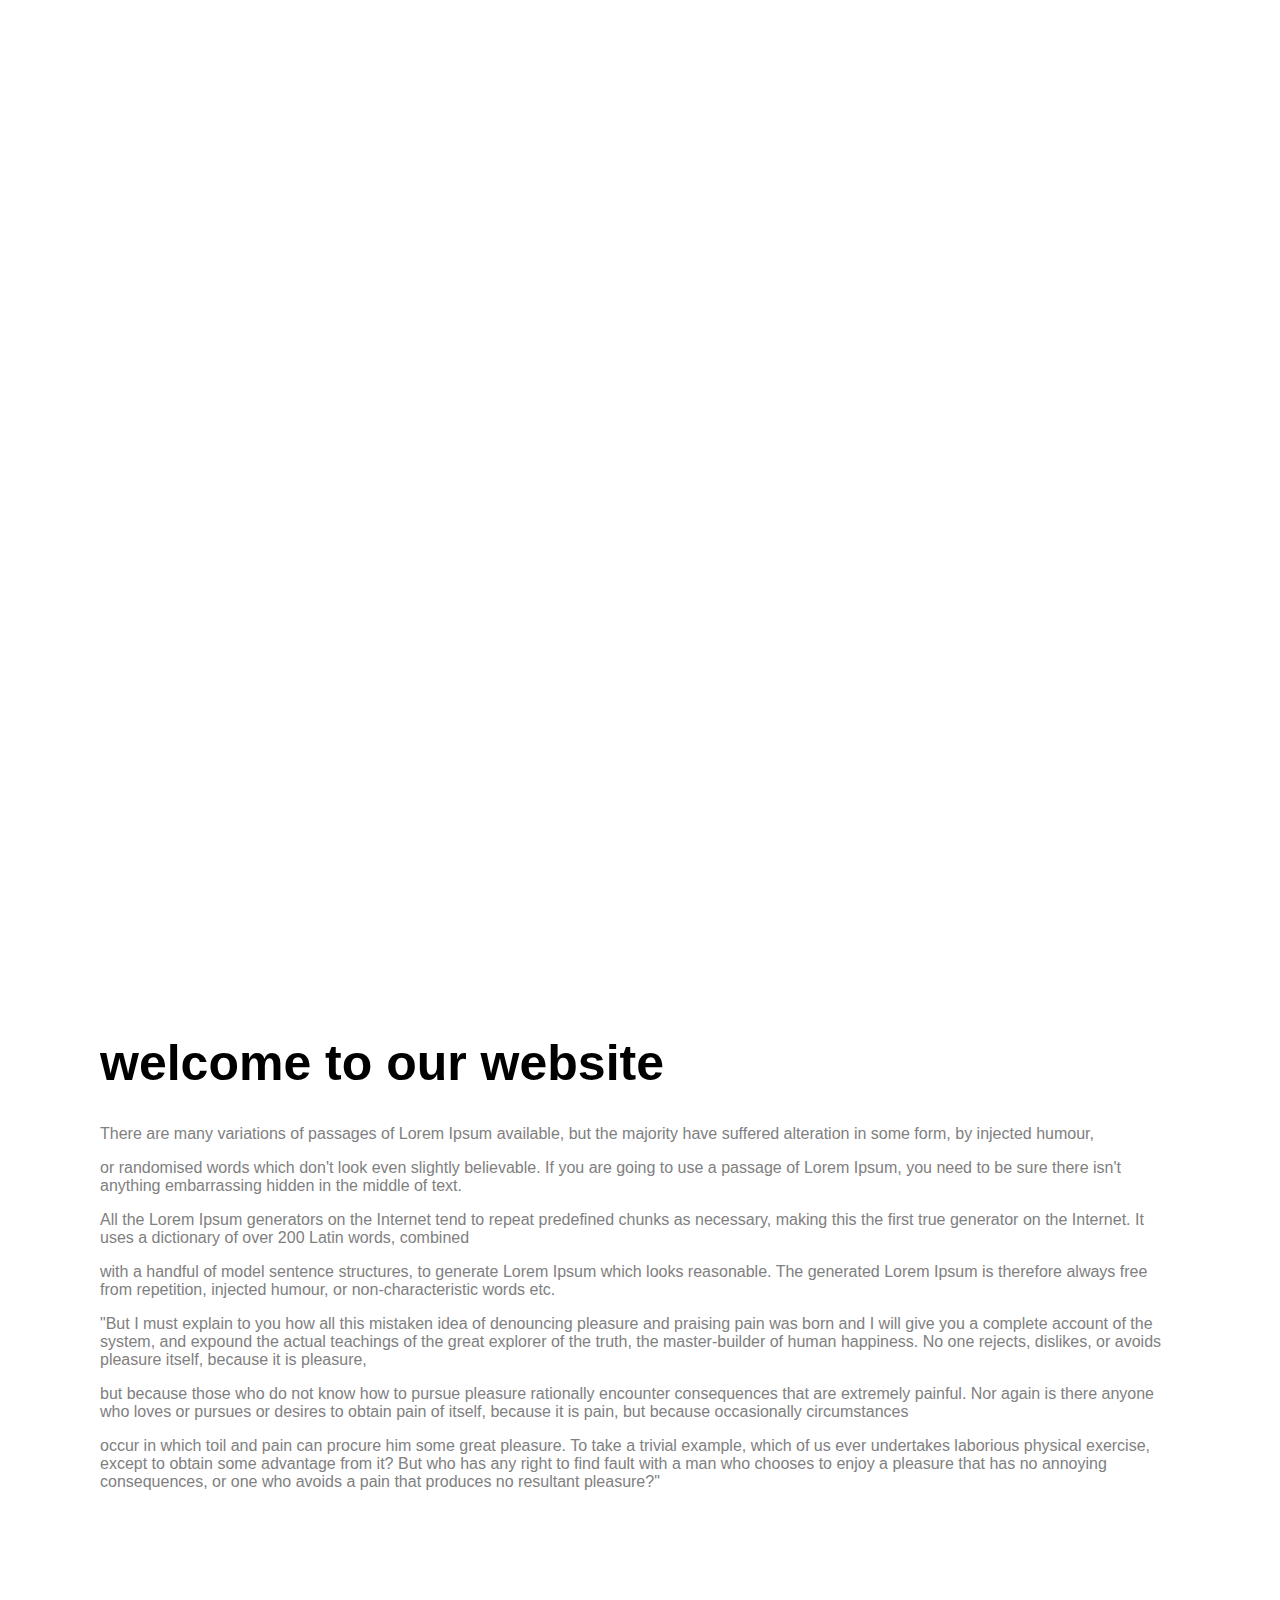
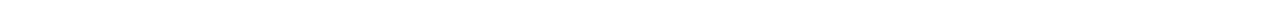
<file: Background_image_scroll_effect/index.html>
<!DOCTYPE html>
<html lang="en">
<head>
    <meta charset="UTF-8">
    <meta name="viewport" content="width=device-width, initial-scale=1.0">
    <title>Background_image_scroll_effect</title>
    <link rel="stylesheet" href="style.css">
</head>
<body>
    <div class="bg-image"
    id="bg-image"></div>
    <div class="container">
        <h1>welcome to our website</h1>
        <p>There are many variations of passages
        of Lorem Ipsum available, but the 
        majority have suffered alteration
        in some form, by injected humour,</p>
        <p>or randomised words which don't look
        even slightly believable. If you are
        going to use a passage of Lorem Ipsum,
        you need to be sure there isn't anything
        embarrassing hidden in the middle of text.</p>
        <p>All the Lorem Ipsum generators on the Internet
        tend to repeat predefined chunks as necessary,
        making this the first true generator on the Internet.
        It uses a dictionary of over 200 Latin words, combined</p>
        <p>with a handful of model sentence structures, to generate
        Lorem Ipsum which looks reasonable. The generated Lorem 
        Ipsum is therefore always free from repetition, injected
        humour, or non-characteristic words etc.</p>
        <p>"But I must explain to you how all this mistaken idea of 
        denouncing pleasure and praising pain was born and I will
        give you a complete account of the system, and expound
        the actual teachings of the great explorer of the truth,
        the master-builder of human happiness. No one rejects, 
        dislikes, or avoids pleasure itself, because it is pleasure,</p>
        <p>but because those who do not know how to pursue pleasure 
        rationally encounter consequences that are extremely 
        painful. Nor again is there anyone who loves or 
        pursues or desires to obtain pain of itself, because 
        it is pain, but because occasionally circumstances</p>
        <p>occur in which toil and pain can procure him some great pleasure. 
        To take a trivial example, which of us ever undertakes laborious 
        physical exercise, except to obtain some advantage from it? 
        But who has any right to find fault with a man who chooses 
        to enjoy a pleasure that has no annoying consequences, or one who avoids a 
        pain that produces no resultant pleasure?"</p>
    </div>
    <script src="index.js"></script>
</body>
</html>
</file>
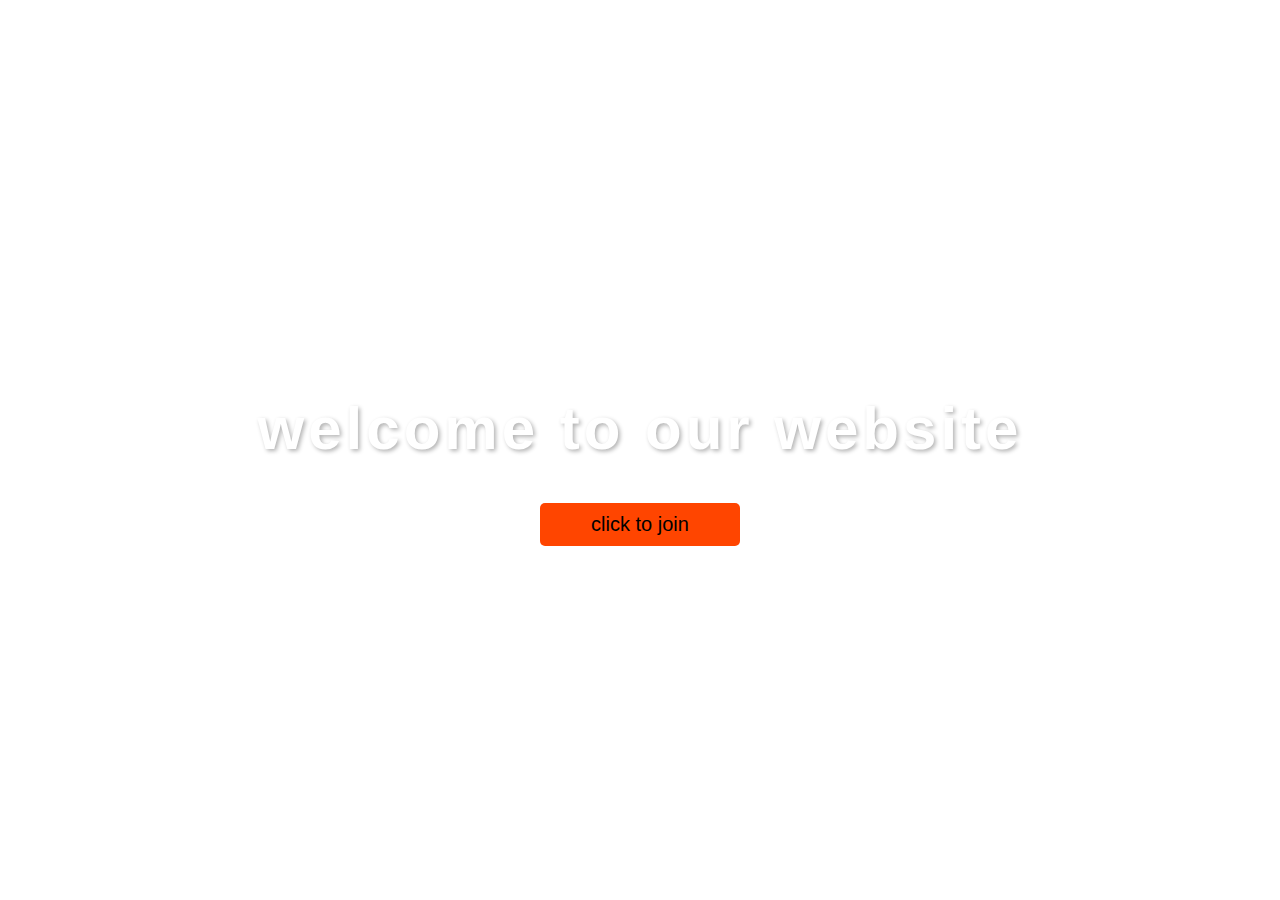
<file: Blurred_background_popup/index.html>
<!DOCTYPE html>
<html lang="en">
<head>
    <meta charset="UTF-8">
    <meta name="viewport" content="width=device-width, initial-scale=1.0">
    <title>Blurred Background Popup</title>
    <link rel="stylesheet" href="https://cdnjs.cloudflare.com/ajax/libs/font-awesome/6.5.1/css/all.min.css" integrity="sha512-DTOQO9RWCH3ppGqcWaEA1BIZOC6xxalwEsw9c2QQeAIftl+Vegovlnee1c9QX4TctnWMn13TZye+giMm8e2LwA==" crossorigin="anonymous" referrerpolicy="no-referrer" />
<link rel="stylesheet" href="style.css">
</head>
<body>
    <div class="container">
        <h1>welcome to our website</h1>
        <button class="btn">click to join</button>
    </div>
    <div class="popup-container active">
        <h4>20% OFF offer</h4>
        <label for="email">Your Email</label>
        <input type="email" name="email"
        class="input" placeholder="Enter Your Email">
        <button class="popup-btn">join</button>
        <div class="close-icon">
            <i class="fa-solid fa-circle-xmark fa-2x"></i>
        </div>
    </div>
    <script src="index.js"></script>
</body>
</html>
</file>
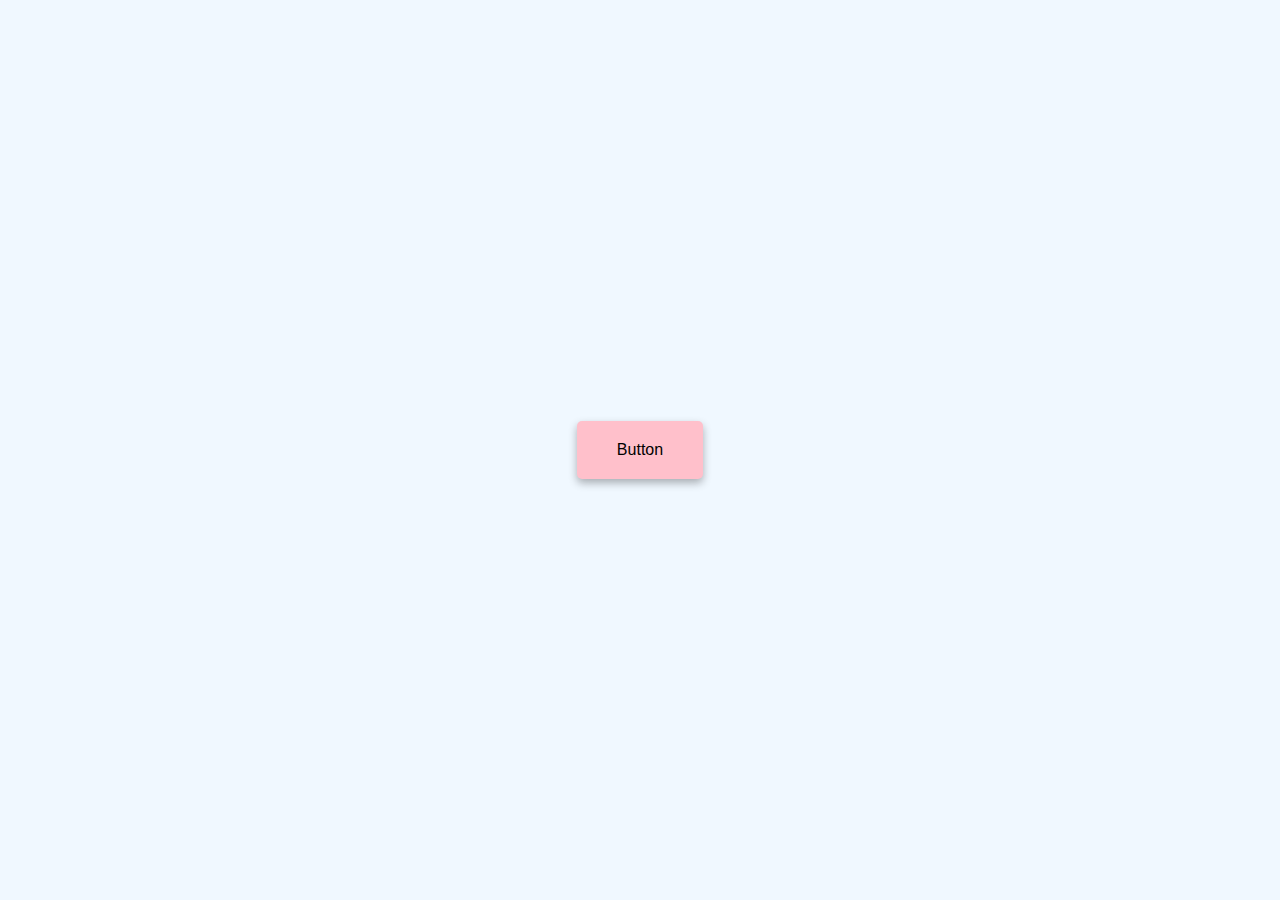
<file: Button_ripple_effect/index.html>
<!DOCTYPE html>
<html lang="en">
<head>
    <meta charset="UTF-8">
    <meta name="viewport" content="width=device-width, initial-scale=1.0">
    <title>Button_Ripple_Effect</title>
    <link rel="stylesheet" href="style.css">
</head>
<body>
    <a href="#" class="btn"><span>Button</span></a>
<script src="index.js"></script>
</body>
</html>
</file>
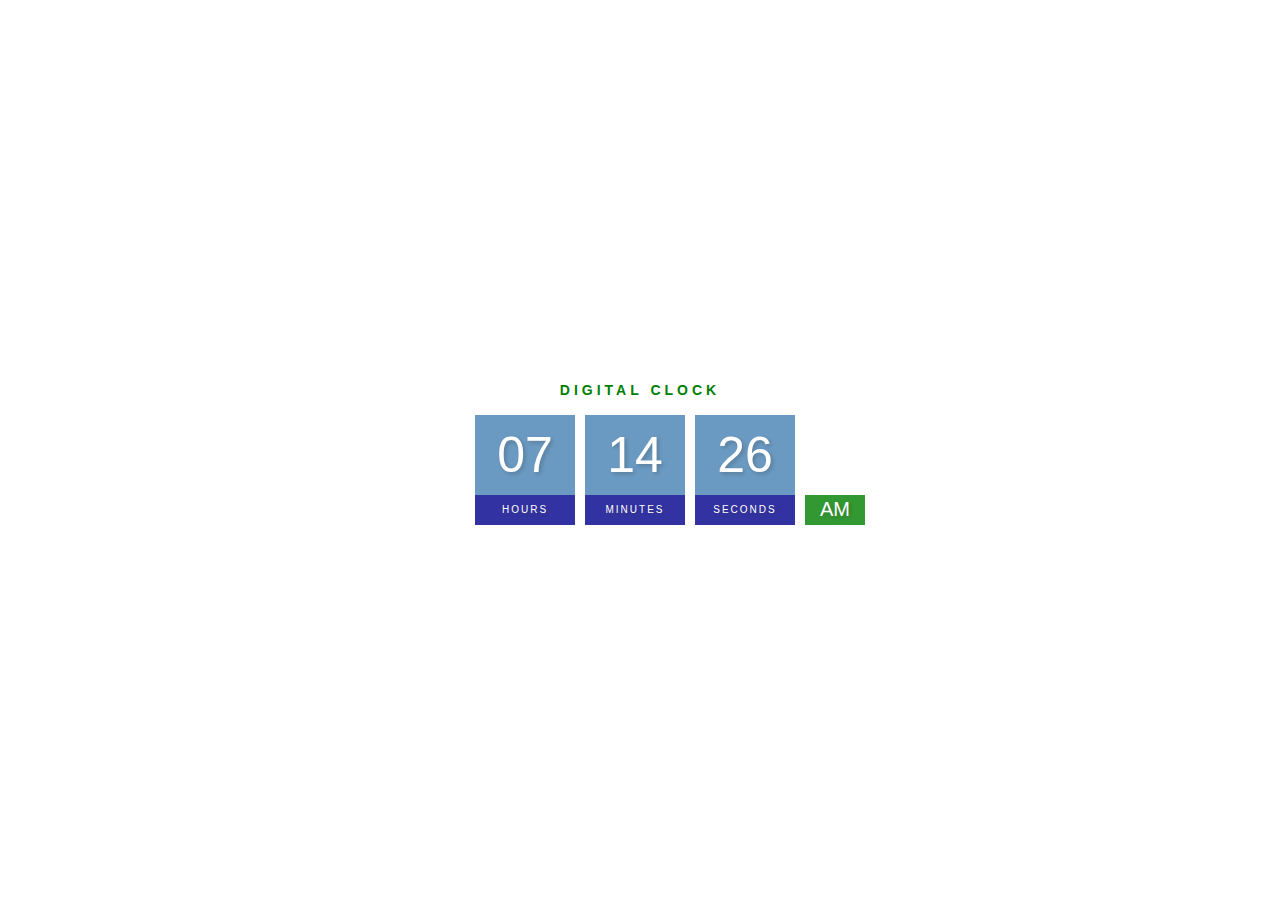
<file: Digital Clock/index.html>
<!DOCTYPE html>
<html lang="en">
<head>
    <meta charset="UTF-8">
    <meta name="viewport" content="width=device-width, initial-scale=1.0">
    <title>Digital Clock</title>
    <link rel="stylesheet" href="style.css">
</head>
<body>
    <h2>Digital Clock</h2>
    <div class="clock">
        <div>
            <span id = "hour">00</span>
            <span class = "text">Hours</span>
        </div>
        <div>
            <span id = "minutes">00</span>
            <span class = "text">Minutes</span>
        </div>
        <div>
            <span id = "seconds">00</span>
            <span class = "text">Seconds</span>
        </div>
        <div>
            <span id = "ampm">AM</span>
        </div>
    </div>
    <script src="index.js"></script>
</body>
</html>
</file>
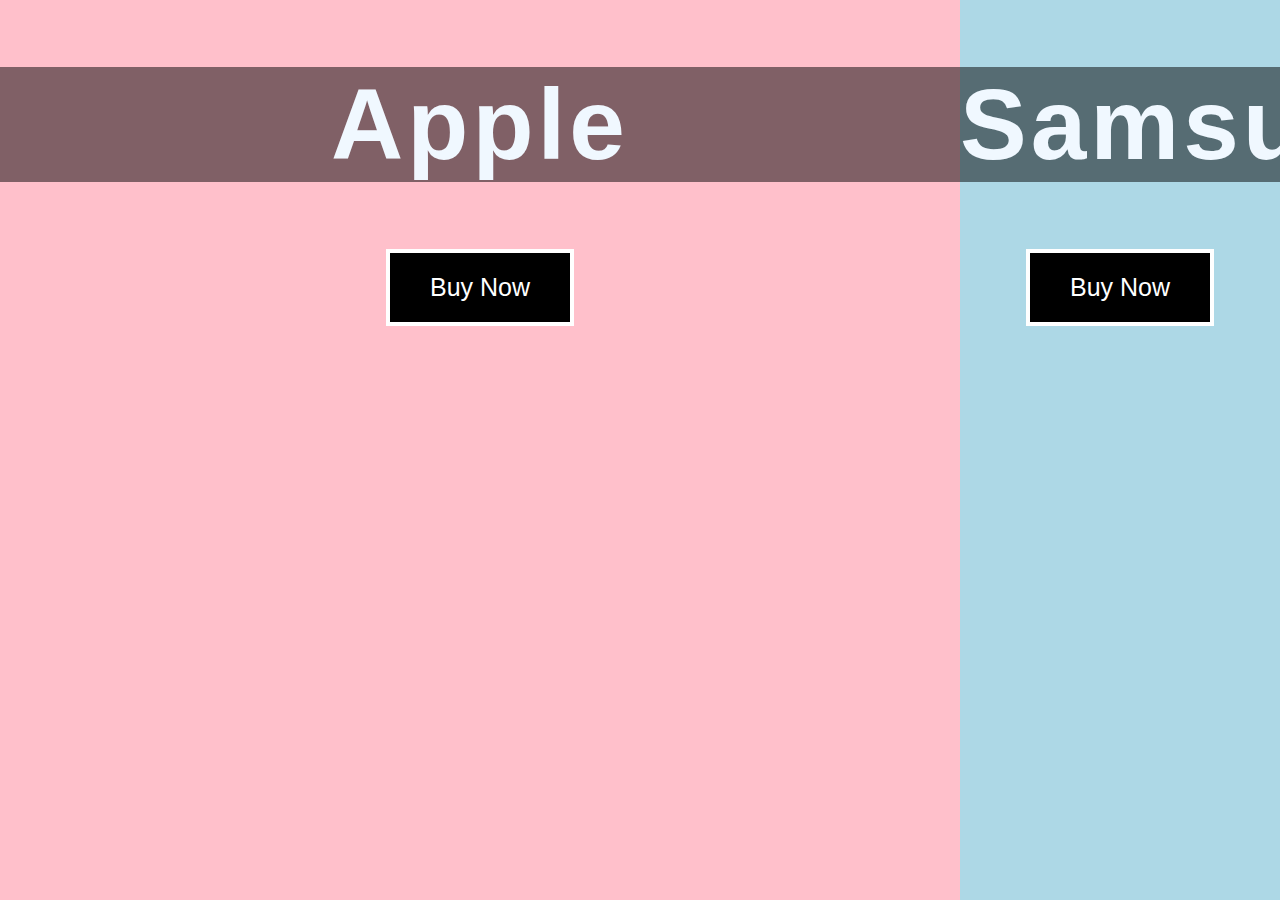
<file: Double_landing_page/index.html>
<!DOCTYPE html>
<html lang="en">
<head>
    <meta charset="UTF-8">
    <meta name="viewport" content="width=device-width, initial-scale=1.0">
    <title>Double Landing Page</title>
     <link rel="stylesheet" href="style.css">
</head>
<body>
    <div class="container">
        <div class="split left">
            <h1>Apple</h1>
            <button class="btn">Buy Now</button>
        </div>
        <div class="split right">
            <h1>Samsung</h1>
            <button class="btn">Buy Now</button>
        </div>
    </div>
    <script src="index.js"></script>
</body>
</html>
</file>
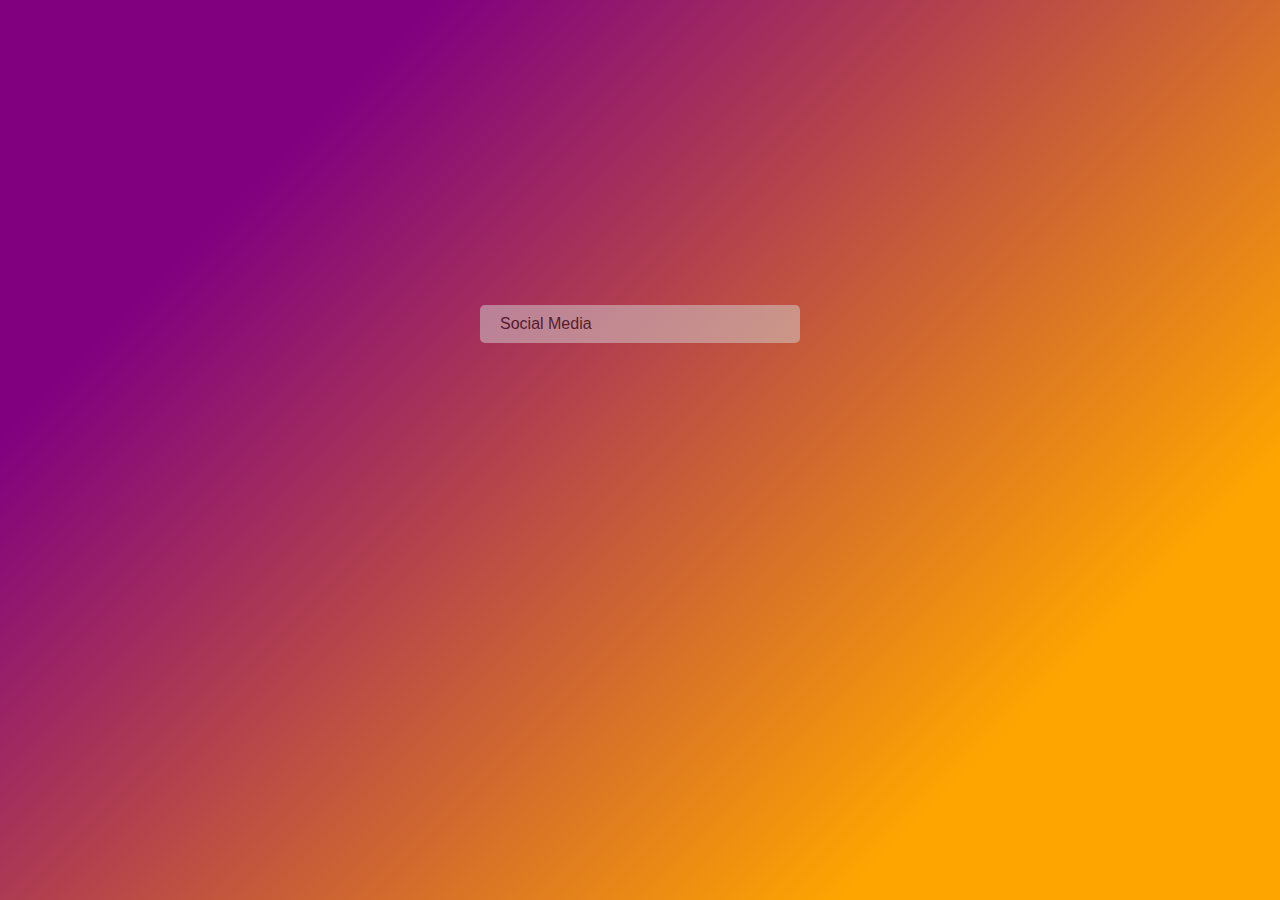
<file: Media_selector_menu/index.html>
<!DOCTYPE html>
<html lang="en">
<head>
    <meta charset="UTF-8">
    <meta name="viewport" content="width=device-width, initial-scale=1.0">
    <title>Social Media Selector Menu</title>
    <link rel="stylesheet" href="https://cdnjs.cloudflare.com/ajax/libs/font-awesome/6.5.1/css/all.min.css" integrity="sha512-DTOQO9RWCH3ppGqcWaEA1BIZOC6xxalwEsw9c2QQeAIftl+Vegovlnee1c9QX4TctnWMn13TZye+giMm8e2LwA==" crossorigin="anonymous" referrerpolicy="no-referrer" />
    <link rel="stylesheet" href="style.css">
</head>
<body>
    <div class="menu">
        <p>Social Media</p>
        <i class="fa-solid fa-chevron-down"></i>
    </div>
    <ul class="social-lists hide">
        <li>
        <i class="fa-brands fa-facebook" style="color:blue"></i>
        <p>Facebook</p>
        </li>
        <li>
        <i class="fa-brands fa-youtube" style="color:red"></i>
        <p>YouTube</p>
        </li>
        <li>
        <i class="fa-brands fa-twitter" style="color:blue"></i>
        <p>Twitter</p>
        </li>
        <li>
        <i class="fa-brands fa-linkedin" style="color:blue"></i>
        <p>LinkedIn</p>
        </li>
    </ul>
    <script src="index.js"></script>
</body>
</html>
</file>
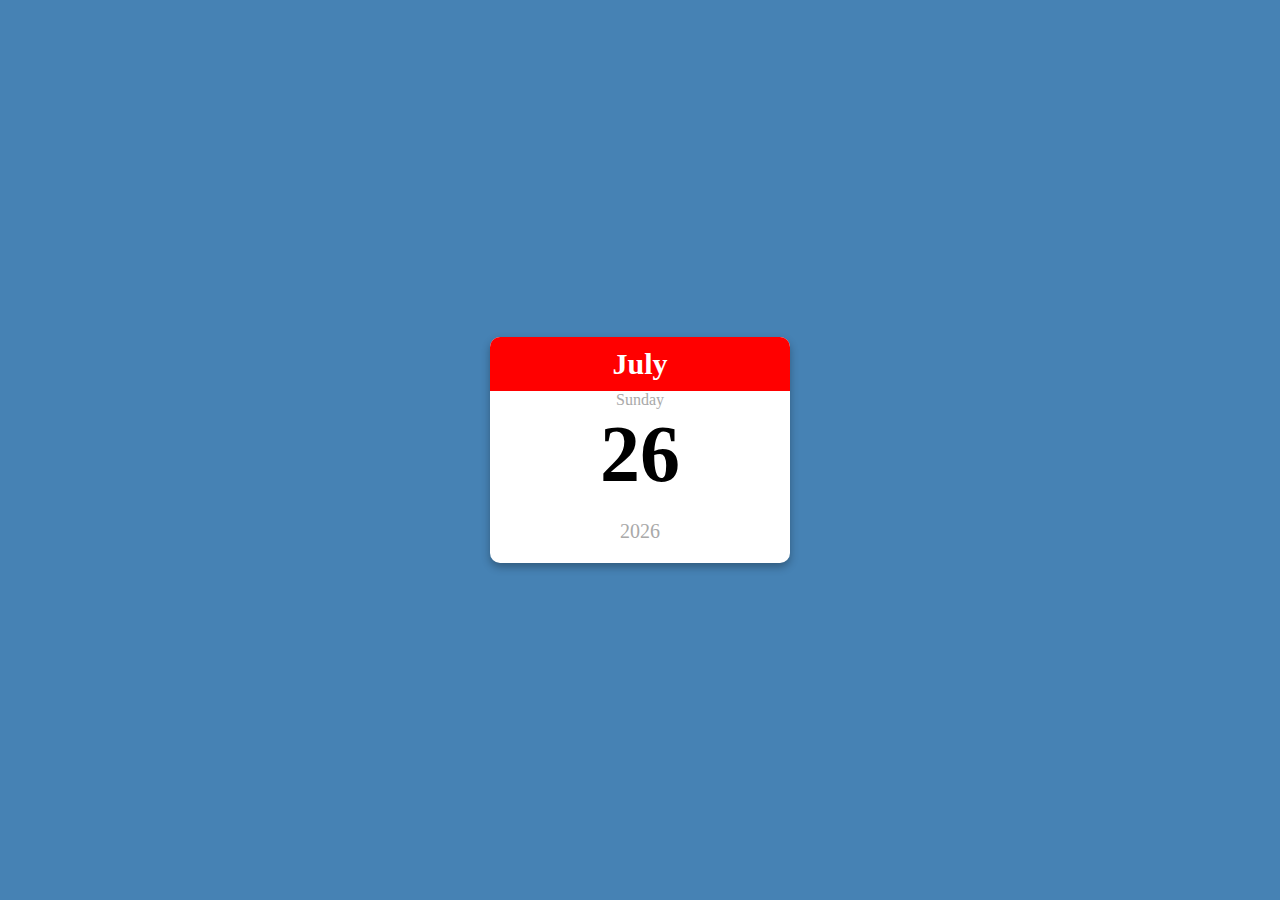
<file: Mini_calander/index.html>
<!DOCTYPE html>
<html lang="en">
<head>
    <meta charset="UTF-8">
    <meta name="viewport" content="width=device-width, initial-scale=1.0">
    <title>Mini Calendar</title>
    <link rel="stylesheet" href="style.css">
</head>
<body>
    <div class="calendar-container">
        <p class="month-name" id="month-name">April</p>
        <p class="day-name" id="day-name">Friday</p>
        <p class="day-number" id="day-number">20</p>
        <p class="year" id="year">2023</p>
    </div>
    <script src="index.js"></script>
</body>
</html>
</file>
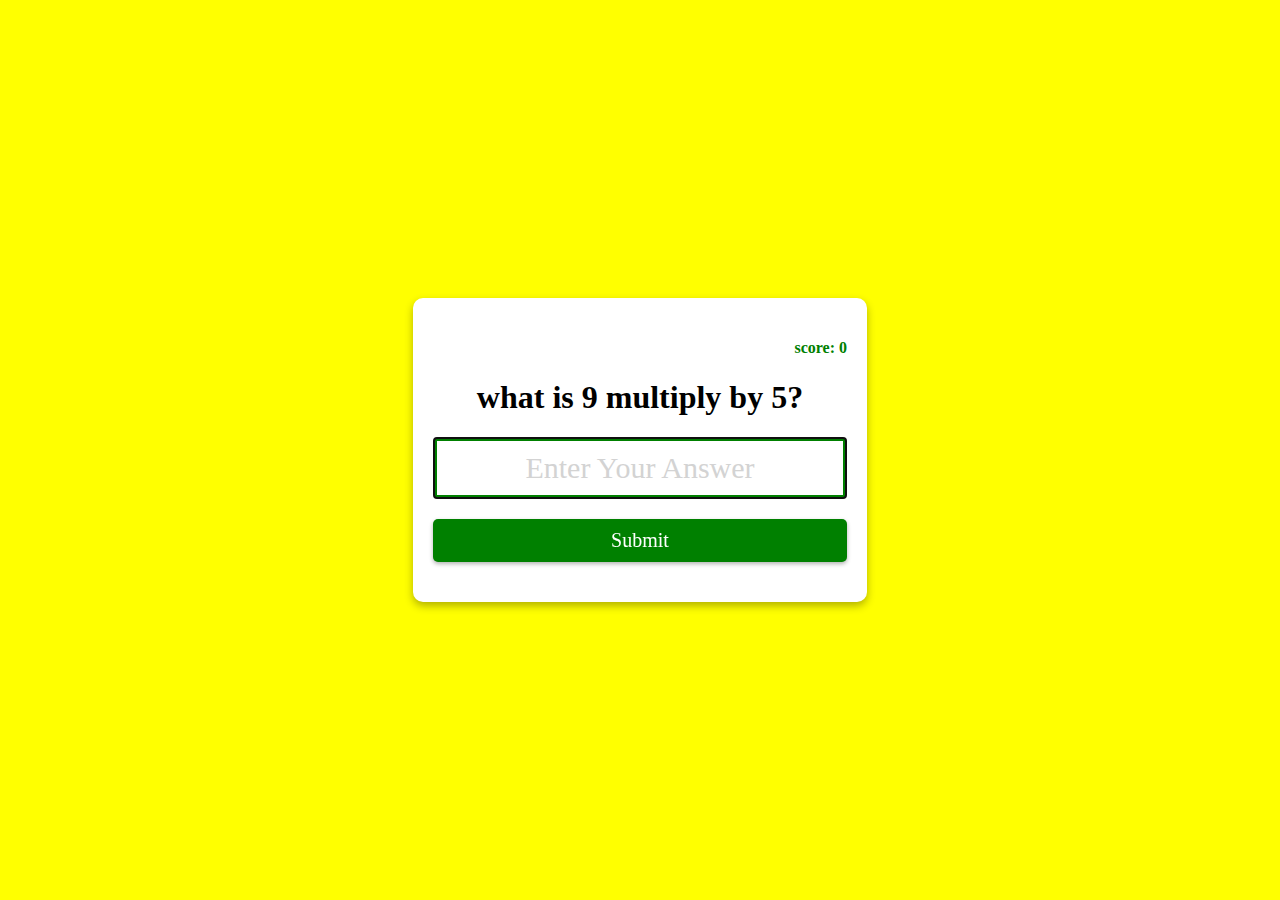
<file: Multiplication_app/index.html>
<!DOCTYPE html>
<html lang="en">
<head>
    <meta charset="UTF-8">
    <meta name="viewport" content="width=device-width, initial-scale=1.0">
    <title>Multiplication App</title>
    <link rel="stylesheet" href="style.css">
</head>
<body>
    <form  class="form" id="form">
        <h4 class="score" id="score">
            score: 0
        </h4>
        <h1 id="question">what is 1 multiply 
            by 2?
        </h1>
        <input type="text" class="input" id="input" placeholder = "Enter Your Answer" autofocus autocomplete="off">
        <button type="submit" class = "btn">Submit</button>
    </form>
    <script src="index.js"></script>
</body>
</html>
</file>
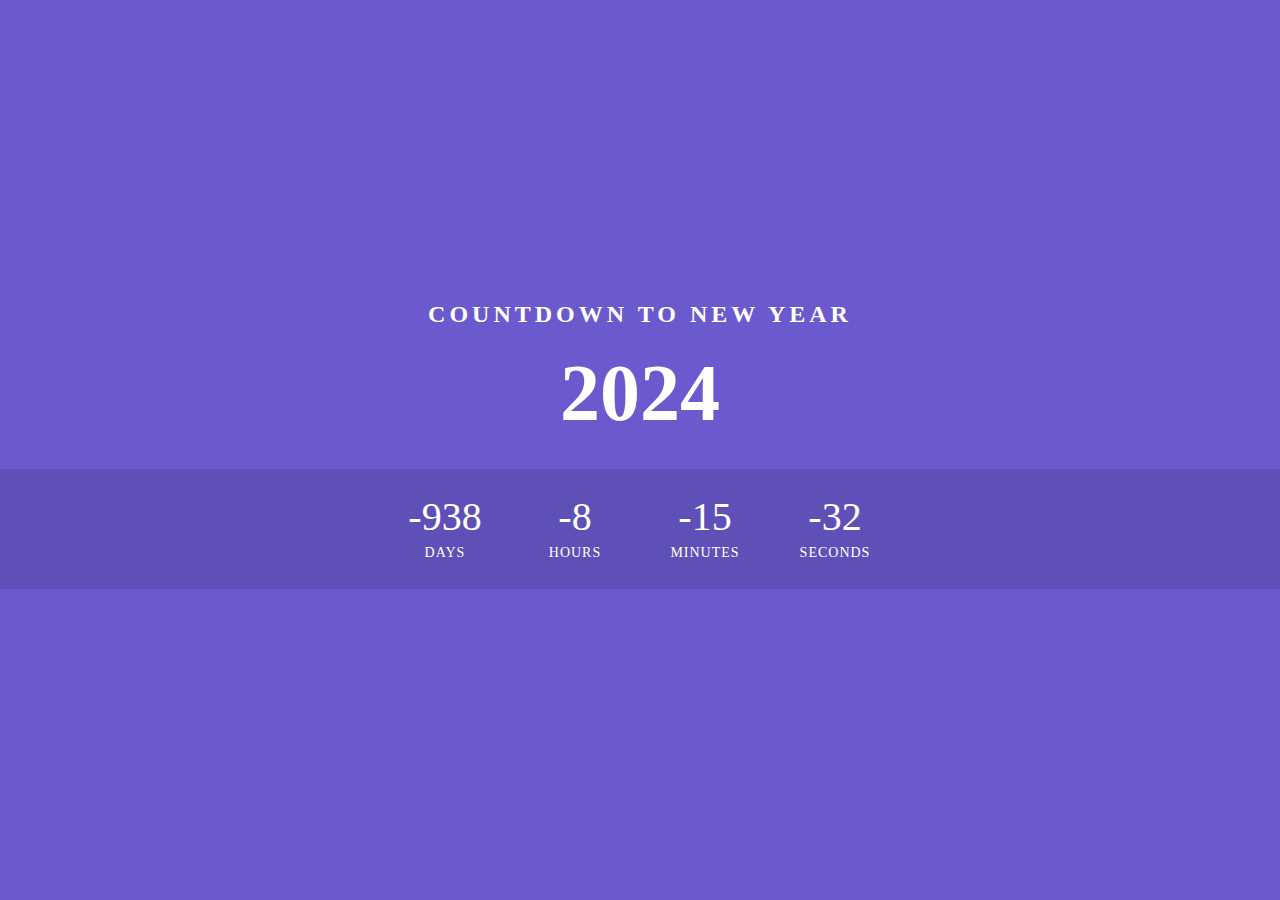
<file: New Year Countdown/index.html>
<!DOCTYPE html>
<html lang="en">
<head>
    <meta charset="UTF-8">
    <meta name="viewport" content="width=device-width, initial-scale=1.0">
    <title>New Year Countdown</title>
    <link rel="stylesheet" href="style.css">
</head>
<body>
    <h2>Countdown to New Year</h2>
    <div class = "year">2024</div>
    <div class = "countdown" >
        <div id = "day">00</div>
        <div id = "hour">00</div>
        <div id = "minute">00</div>
        <div id = "second">00</div>
    </div>
    <script src="index.js"></script>
</body>
</html>
</file>
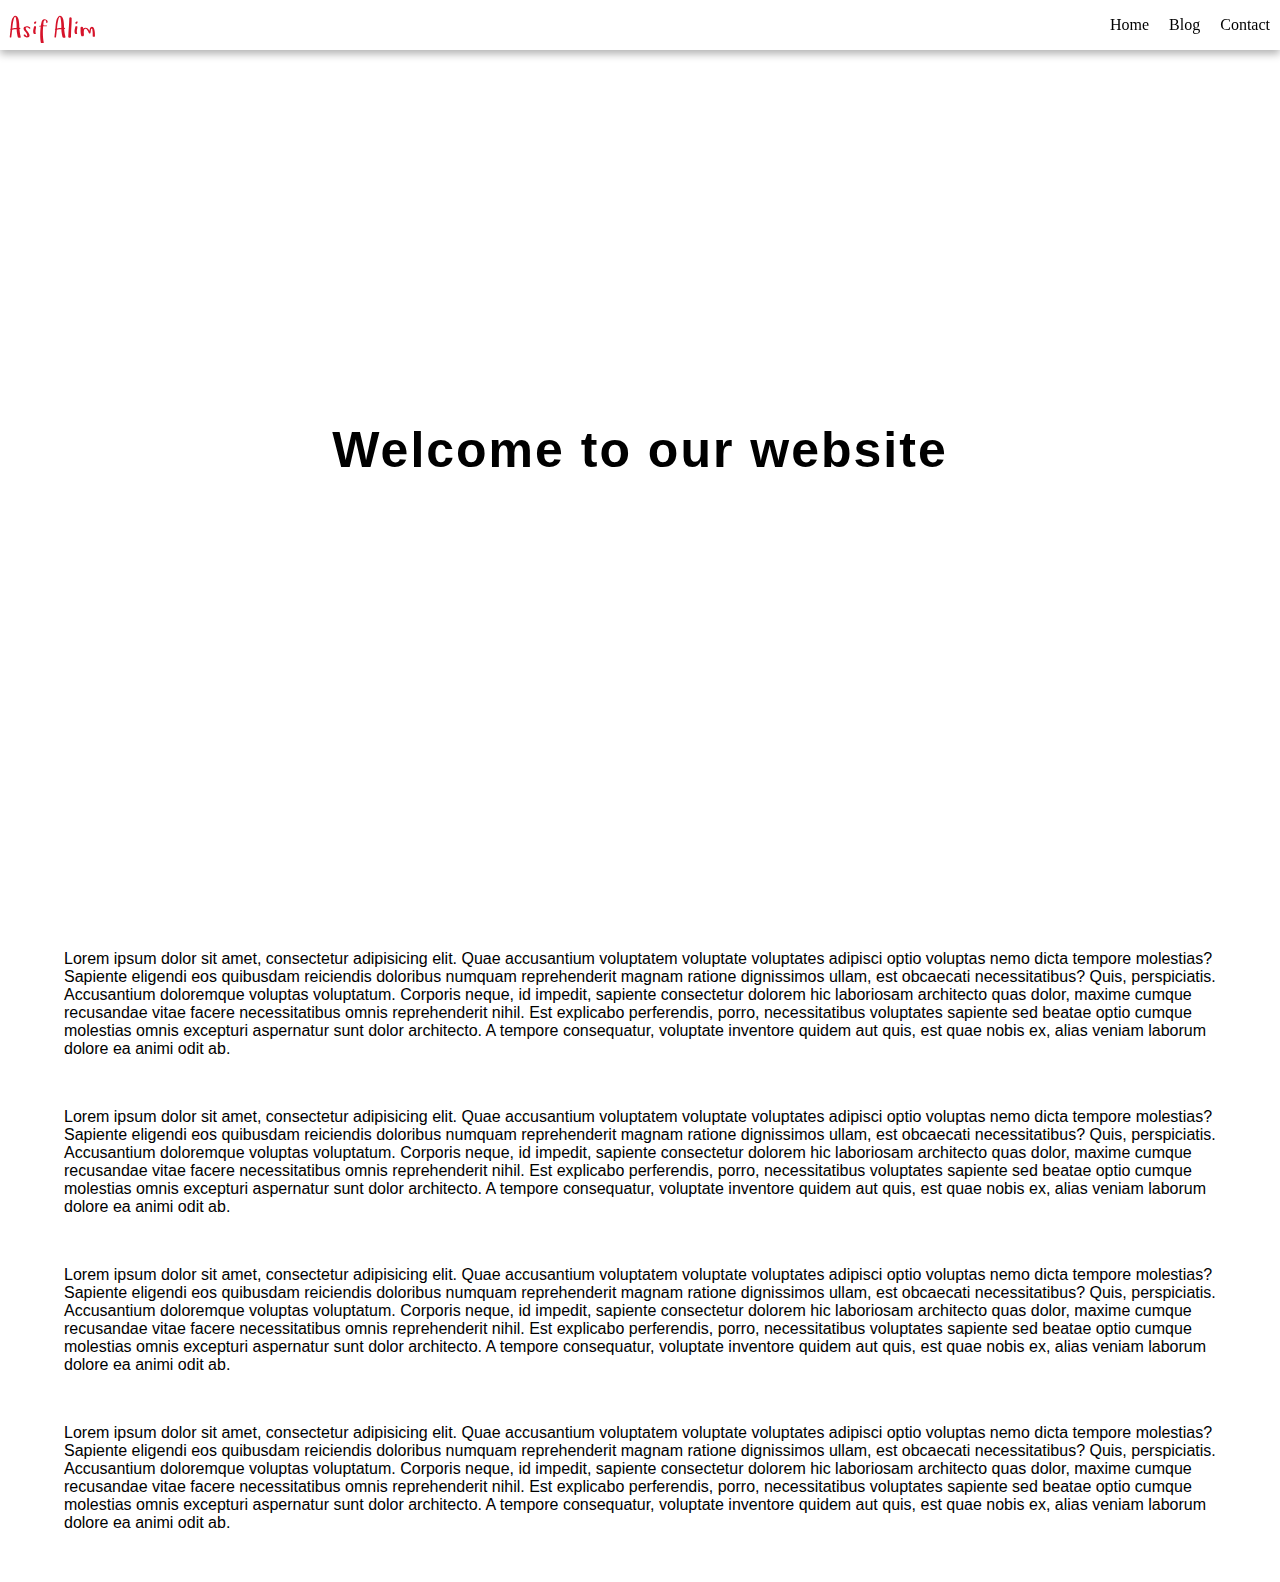
<file: Sticky_navbar/index.html>
<!DOCTYPE html>
<html lang="en">
<head>
    <meta charset="UTF-8">
    <meta name="viewport" content="width=device-width, initial-scale=1.0">
    <title>Sticky Navbar</title>
    <link rel="stylesheet" href="style.css">
</head>
<body>
    <div class="navbar">
         <a href="index.html"><img src="logo.svg" alt="logo"></a>
          
          <ul>
            <li><a href = "#">Home</a></li>
            <li><a href = "#">Blog</a></li>
            <li><a href = "#">Contact</a></li>
          </ul>
    </div>
    <div class="top-container">
        <h1>Welcome to our website</h1>
    </div>
    <div class="bottom-container">
        <p class="text">Lorem ipsum dolor sit amet, consectetur adipisicing elit. Quae accusantium voluptatem voluptate voluptates adipisci optio voluptas nemo dicta tempore molestias? Sapiente eligendi eos quibusdam reiciendis doloribus numquam reprehenderit magnam ratione dignissimos ullam, est obcaecati necessitatibus? Quis, perspiciatis. Accusantium doloremque voluptas voluptatum. Corporis neque, id impedit, sapiente consectetur dolorem hic laboriosam architecto quas dolor, maxime cumque recusandae vitae facere necessitatibus omnis reprehenderit nihil. Est explicabo perferendis, porro, necessitatibus voluptates sapiente sed beatae optio cumque molestias omnis excepturi aspernatur sunt dolor architecto. A tempore consequatur, voluptate inventore quidem aut quis, est quae nobis ex, alias veniam laborum dolore ea animi odit ab.</p>
        <p class="text">Lorem ipsum dolor sit amet, consectetur adipisicing elit. Quae accusantium voluptatem voluptate voluptates adipisci optio voluptas nemo dicta tempore molestias? Sapiente eligendi eos quibusdam reiciendis doloribus numquam reprehenderit magnam ratione dignissimos ullam, est obcaecati necessitatibus? Quis, perspiciatis. Accusantium doloremque voluptas voluptatum. Corporis neque, id impedit, sapiente consectetur dolorem hic laboriosam architecto quas dolor, maxime cumque recusandae vitae facere necessitatibus omnis reprehenderit nihil. Est explicabo perferendis, porro, necessitatibus voluptates sapiente sed beatae optio cumque molestias omnis excepturi aspernatur sunt dolor architecto. A tempore consequatur, voluptate inventore quidem aut quis, est quae nobis ex, alias veniam laborum dolore ea animi odit ab.</p>
        <p class="text">Lorem ipsum dolor sit amet, consectetur adipisicing elit. Quae accusantium voluptatem voluptate voluptates adipisci optio voluptas nemo dicta tempore molestias? Sapiente eligendi eos quibusdam reiciendis doloribus numquam reprehenderit magnam ratione dignissimos ullam, est obcaecati necessitatibus? Quis, perspiciatis. Accusantium doloremque voluptas voluptatum. Corporis neque, id impedit, sapiente consectetur dolorem hic laboriosam architecto quas dolor, maxime cumque recusandae vitae facere necessitatibus omnis reprehenderit nihil. Est explicabo perferendis, porro, necessitatibus voluptates sapiente sed beatae optio cumque molestias omnis excepturi aspernatur sunt dolor architecto. A tempore consequatur, voluptate inventore quidem aut quis, est quae nobis ex, alias veniam laborum dolore ea animi odit ab.</p>
        <p class="text">Lorem ipsum dolor sit amet, consectetur adipisicing elit. Quae accusantium voluptatem voluptate voluptates adipisci optio voluptas nemo dicta tempore molestias? Sapiente eligendi eos quibusdam reiciendis doloribus numquam reprehenderit magnam ratione dignissimos ullam, est obcaecati necessitatibus? Quis, perspiciatis. Accusantium doloremque voluptas voluptatum. Corporis neque, id impedit, sapiente consectetur dolorem hic laboriosam architecto quas dolor, maxime cumque recusandae vitae facere necessitatibus omnis reprehenderit nihil. Est explicabo perferendis, porro, necessitatibus voluptates sapiente sed beatae optio cumque molestias omnis excepturi aspernatur sunt dolor architecto. A tempore consequatur, voluptate inventore quidem aut quis, est quae nobis ex, alias veniam laborum dolore ea animi odit ab.</p>
    </div>
    <script src="index.js"></script>
</body>
</html>
</file>
<file: Background_image_scroll_effect/style.css>
body{
    margin: 0;
    font-family: sans-serif;
}

.bg-image{
    width: 100%;
    height: 100vh;
    background: url("https://images.unsplash.com/photo-1586348943529-beaae6c28db9?w=700&auto=format&fit=crop&q=60&ixlib=rb-4.0.3&ixid=M3wxMjA3fDB8MHxzZWFyY2h8MTJ8fG5hdHVyZXxlbnwwfHwwfHx8MA%3D%3D");
    background-position: center;
    background-attachment: fixed;
    background-size: 160%;
}

h1{
    font-size: 50px;
}

p{
    color: gray;
}

.container{
    padding: 100px;
}
@media (max-width: 500px){
    .container{
        padding: 10px;
    }
}
</file>
<file: Blurred_background_popup/style.css>
body{
    margin:0;

}
.container{
    display: flex;
    flex-direction: column;
    align-items: center;
    height: 100vh;
    justify-content: center;
    background: url("https://images.unsplash.com/photo-1560762484-813fc97650a0?q=80&w=774&auto=format&fit=crop&ixlib=rb-4.0.3&ixid=M3wxMjA3fDB8MHxwaG90by1wYWdlfHx8fGVufDB8fHx8fA%3D%3D");
    background-size: cover;
    text-align: center;
    transition: filter 0.7s;
}

h1{
    font-size: 60px;
    color: white;
    font-family: Impact, Haettenschweiler, 'Arial Narrow Bold', sans-serif;
    letter-spacing: 4px;
    text-shadow: 2px 2px 4px rgb(0, 0, 0, .3);

}

.btn{
    padding: 10px 20px;
    width: 200px;
    cursor: pointer;
    background-color: orangered;
    border: none;
    border-radius: 5px;
    font-size: 20px;
}

.btn:hover{
    filter: brightness(.7);
}

.active.container{
    filter: blur(5px) brightness(.7);
}

.popup-container{
    position: fixed;
    left: 50%;
    transform: translate(-50%);
    background-color: white;
    
    width: 400px;
    height: 200px;
    top: 30px;
    display: flex;
    flex-direction: column;
    padding: 20px;
    background: url("https://images.unsplash.com/photo-1601791074012-d4e0ee30d9a7?w=700&auto=format&fit=crop&q=60&ixlib=rb-4.0.3&ixid=M3wxMjA3fDB8MHxzZWFyY2h8NHx8Y29tcHV0ZXIlMjBrZXlib2FyZHxlbnwwfHwwfHx8MA%3D%3D");
    background-size: cover;
    border-radius: 10px;
    box-shadow: 0 4px 8px rgb(0, 0, 0, .3);
    opacity: 1;
    transition: all 0.7s;
}

h4{
    font-size: 30px;
    margin: 10px 0;
    font-family: sans-serif;
    color: burlywood;
}

label{
    color: blueviolet;
    font-family: sans-serif;
}

.popup-btn{
    background-color: orangered;
    padding: 10px;
    font-size: 20px;
    cursor: pointer;
    border: 2px solid;

}

.input{
    border: 2px solid;
    padding: 10px;
    margin: 10px 0;
    font-size: 20px;
    text-align: center;

}

.input::placeholder{
    color: lightgray;
}

.close-icon{
    position: absolute;
    right: 20px;
    cursor: pointer;
    color: white;
}

.close-icon:hover{
    color: red;
}

.active.popup-container{
    visibility: hidden;
    opacity: 0;
    top: 10%
}
</file>
<file: Button_ripple_effect/style.css>
body{
    margin: 0;
    display: flex;
    justify-content: center;
    height: 100vh;
    align-items: center;
    background-color: aliceblue;
    font-family: sans-serif;
}

.btn{
    background-color: pink;
    padding: 20px 40px; 
    border-radius: 5px;
    box-shadow: 0 4px 8px rgb(0, 0,0,.3);
    text-decoration: none;
    color: black;
    position: relative;
    overflow: hidden;
}

.btn span{
    position: relative;
    z-index: 1;
}

.btn::before{
    content: "";
    position: absolute;
    background-color: orangered;
    width: 0px;
    height: 0px;
    left: var(--xPos);
    top: var(--yPos);
    transform: translate(-50%, -50%);
    border-radius: 50%;
    transition: width 0.5s, height 0.5s;
}

.btn:hover::before{
    width: 300px;
    height: 300px;
}
</file>
<file: Digital Clock/style.css>
body{
    margin: 0;
    font-family: sans-serif;
    display: flex;
    flex-direction: column;
    align-items: center;
    height: 100vh;
    justify-content: center;
    background: url("https://images.unsplash.com/photo-1465146344425-f00d5f5c8f07?ixlib=rb-4.0.3&ixid=M3wxMjA3fDB8MHxwaG90by1wYWdlfHx8fGVufDB8fHx8fA%3D%3D&auto=format&fit=crop&w=1476&q=80");
    background-size: cover;
    overflow: hidden;
}
h2{
    text-transform: uppercase;
    letter-spacing: 4px;
    font-size: 14px;
    text-align: center;
    color: green;
}
.clock{
    display: flex;

}
.clock div{
    margin: 5px;
    position: relative;
}
.clock span{
   width: 100px;
   height: 80px;
   background-color: steelblue;
   opacity: .8;
   color: white;
   display: flex;
   justify-content: center;
   align-items: center;
   font-size: 50px;
   text-shadow: 2px 2px 4px rgb(0, 0, 0, .3);
}
.clock .text{
    height: 30px;
    font-size: 10px;
    text-transform: uppercase;
    letter-spacing: 2px;
    background: darkblue;
    opacity: .8;

}

.clock #ampm{
    bottom: 0;
    position: absolute;
    width: 60px;
    height: 30px;
    font-size: 20px;
    background: green;
}
</file>
<file: Double_landing_page/style.css>
body{
    margin: 0;
    display: flex;
    justify-content: center;
    height: 100vh;
    align-items: center;
    text-align: center;
    font-family:Impact, Haettenschweiler, 'Arial Narrow Bold', sans-serif;

}

.split{
    width: 50%;
    height: 100%;
    top: 0;
    overflow: hidden;
}

h1{
    font-size: 100px;
    color: aliceblue;
    backdrop-filter: brightness(.5);
    letter-spacing: 4px;

}

.btn{
    background-color: black;
    color: white;
    padding: 20px 40px;
    font-size: 25px;
    border: 4px solid;
    cursor: pointer;
    transition: 1s background-color;
    white-space: nowrap;
}

.btn:hover{
    background-color: white;
    color: black;
}

.split.left{
    position: absolute;
    left: 0;
    background-color: pink;
    background-image: url("https://store.storeimages.cdn-apple.com/4982/as-images.apple.com/is/MT233?wid=572&hei=572&fmt=jpeg&qlt=95&.v=1693248327138");
    background-size: cover;
}

.split.right{
    position: absolute;
    right: 0;
    background-color: lightblue;
    background-image: url("https://m.media-amazon.com/images/I/81yJf4K+L1L._AC_SX425_.jpg");
    background-size: cover;
}

.active-left .left{
    width: 75%;
}

.active-left .right{
    width: 25%;
}

.active-right .left{
    width: 25%;
}

.active-right .right{
    width: 75%;
}

.left, .right{
    transition: width 2s ease-in-out;

}
</file>
<file: Media_selector_menu/style.css>
body{
    margin: 0;
    display: flex;
    flex-direction: column;
    align-items: center;
    height: 100vh;
    justify-content: center;
    font-family: sans-serif;
    background: linear-gradient(
        135deg,
        purple 20%,
        orange 80%
    );
}

.menu{
   background: lightgray;
   width: 300px;
   opacity: .5;
   border-radius: 5px;
   display: flex;
   align-items: center;
   justify-content: space-between;
   padding: 10px;
   cursor: pointer;
}

.menu p{
    margin: 0 10px;
    display: flex;
    align-items: center;
}

.social-lists{
    background: lightgrey;
    width: 300px;
    padding: 10px;
    opacity: .3;
    list-style-type: none;
    border-radius: 5px;
}

.social-lists li{
    display: flex;
    align-items: center;
    cursor: pointer;
    transition: padding 0.2s linear;
}

.social-lists li:hover{
    background: darkgray;
    border-radius: 5px;
    padding-left: 10px;
}

.social-lists li .fa-brands{
    margin: 0 10px;
}

.menu .fa-solid{
    transition: transform .2s;
}

.rotate .fa-solid{
     transform:rotate(180deg);
}

.hide{
    visibility: hidden;
}
</file>
<file: Mini_calander/style.css>
body{
    margin: 0;
    display: flex;
    justify-content: center;
    height: 100vh;
    align-items: center;
    font-family: cursive;
    background-color: steelblue;
}

.calendar-container{
   background-color: white;
   width: 300px;
   text-align: center;
   border-radius: 10px;
   box-shadow: 0 4px 8px rgb(0,0,0,.3);
   overflow: hidden;
}

.month-name{
   margin: 0;
   background-color: red;
   color: white;
   padding: 10px;
   font-size: 30px;
   font-weight: bold;
}

.day-name{
    margin: 0;
    color: darkgray;
}
.day-number{
    margin: 0;
    font-size: 80px;
    font-weight: bold;
}

.year{
    margin: 20px 0;
    color: darkgray;
    font-size: 20px;
    font-weight: 500;
}
</file>
<file: Multiplication_app/style.css>
body{
    margin: 0;
    display: flex;
    justify-content: center;
    height: 100vh;
    align-items: center;
    text-align: center;
    background-color: yellow;
    font-family: cursive;

}

.form{
    background-color: white;
    padding: 20px;
    box-shadow: 0 4px 8px rgb(0, 0, 0, .3);
    border-radius: 10px;
    margin: 10px;
}

.input{
    display: block;
    width: 100%;
    box-sizing: border-box;
    font-size: 30px;
    text-align: center;
    padding: 10px;
    border: solid 4px green;
    color: green;
}

.input::placeholder{
    color: lightgrey;
    font-family: cursive;

}

.btn{
    background-color: green;
    color: white;
    border: none;
    display: block;
    width: 100%;
    padding: 10px;
    font-size: 20px;
    font-family: cursive;
    margin: 20px 0;
    border-radius: 5px;
    box-shadow: 0 2px 4px rgb(0, 0, 0, .3);
    cursor: pointer;
}

.btn:hover{
    filter: brightness(.9);
}

.score{
    color: green;
    text-align: right;
}
</file>
<file: New Year Countdown/style.css>
body{
    margin: 0;
    display: flex;
    flex-direction: column;
    align-items: center;
    height: 100vh;
    justify-content: center;
    font-family: cursive;
    background-color: slateblue;
    overflow: hidden;
}

h2{
    color: white;
    text-align: center;
    text-transform: uppercase;
    letter-spacing: 4px;
}

.year{
    font-size: 5em;
    color: white;
    font-weight: bold;
}

.countdown{
    margin: 30px;
    background-color: rgba(0, 0, 0, .1);
    width: 100%;
    color: white;
    height: 120px;
    display: flex;
    justify-content: center;
    align-items: center;
}

.countdown div{
    margin: 0 15px;
    font-size: 2.5em;
    font-weight: 500;
    margin-top: -25px;
    position: relative;
   text-align: center;
   width: 100px;
}

.countdown div::before{
    content: "";
    position: absolute;
    bottom: -30px;
    left: 0;
    font-size: .35em;
    line-height: 35px;
    text-transform: uppercase;
    letter-spacing: 1px;
    font-weight: 500;
    width: 100%;
    height: 35px;
}

.countdown #day::before{
    content: "Days";
}
.countdown #hour::before{
    content: "Hours";
}
.countdown #minute::before{
    content: "Minutes";
}
.countdown #second::before{
    content: "Seconds";
}
</file>
<file: Sticky_navbar/style.css>
body{
    margin: 0;

}

.top-container{
    background-image: url("https://plus.unsplash.com/premium_photo-1663840075261-29da753918a0?q=80&w=387&auto=format&fit=crop&ixlib=rb-4.0.3&ixid=M3wxMjA3fDB8MHxwaG90by1wYWdlfHx8fGVufDB8fHx8fA%3D%3D");
    height: 100vh;
    background-size: cover;
    display: flex;
    justify-content: center;
    align-items: center;
    text-align: center;
}

.top-container h1{
    color: black;
    font-size: 50px;
    font-family: Impact, Haettenschweiler, 'Arial Narrow Bold', sans-serif;
    letter-spacing: 2px;

}

.text{
    margin: 50px 5%;
    font-family: sans-serif;

}

.navbar{
    display: flex;
    position: fixed;
    background-color: white;
    width: 100%;
    justify-content: space-between;
    align-items: center;
    box-shadow: 0 4px 8px rgb(0, 0, 0, .3);
    transition: background-color 0.4s;

}

.navbar ul{
    display: flex;
    list-style-type: none;

}

.navbar ul li a{
    text-decoration: none;
    margin: 0 10px;
    color: black;
    font-family: cursive;

}

.navbar ul li a:hover{
    color: red;
}

.navbar.active{
    background-color: black;

}

.navbar.active ul li a{
    color: white;
}
</file>
